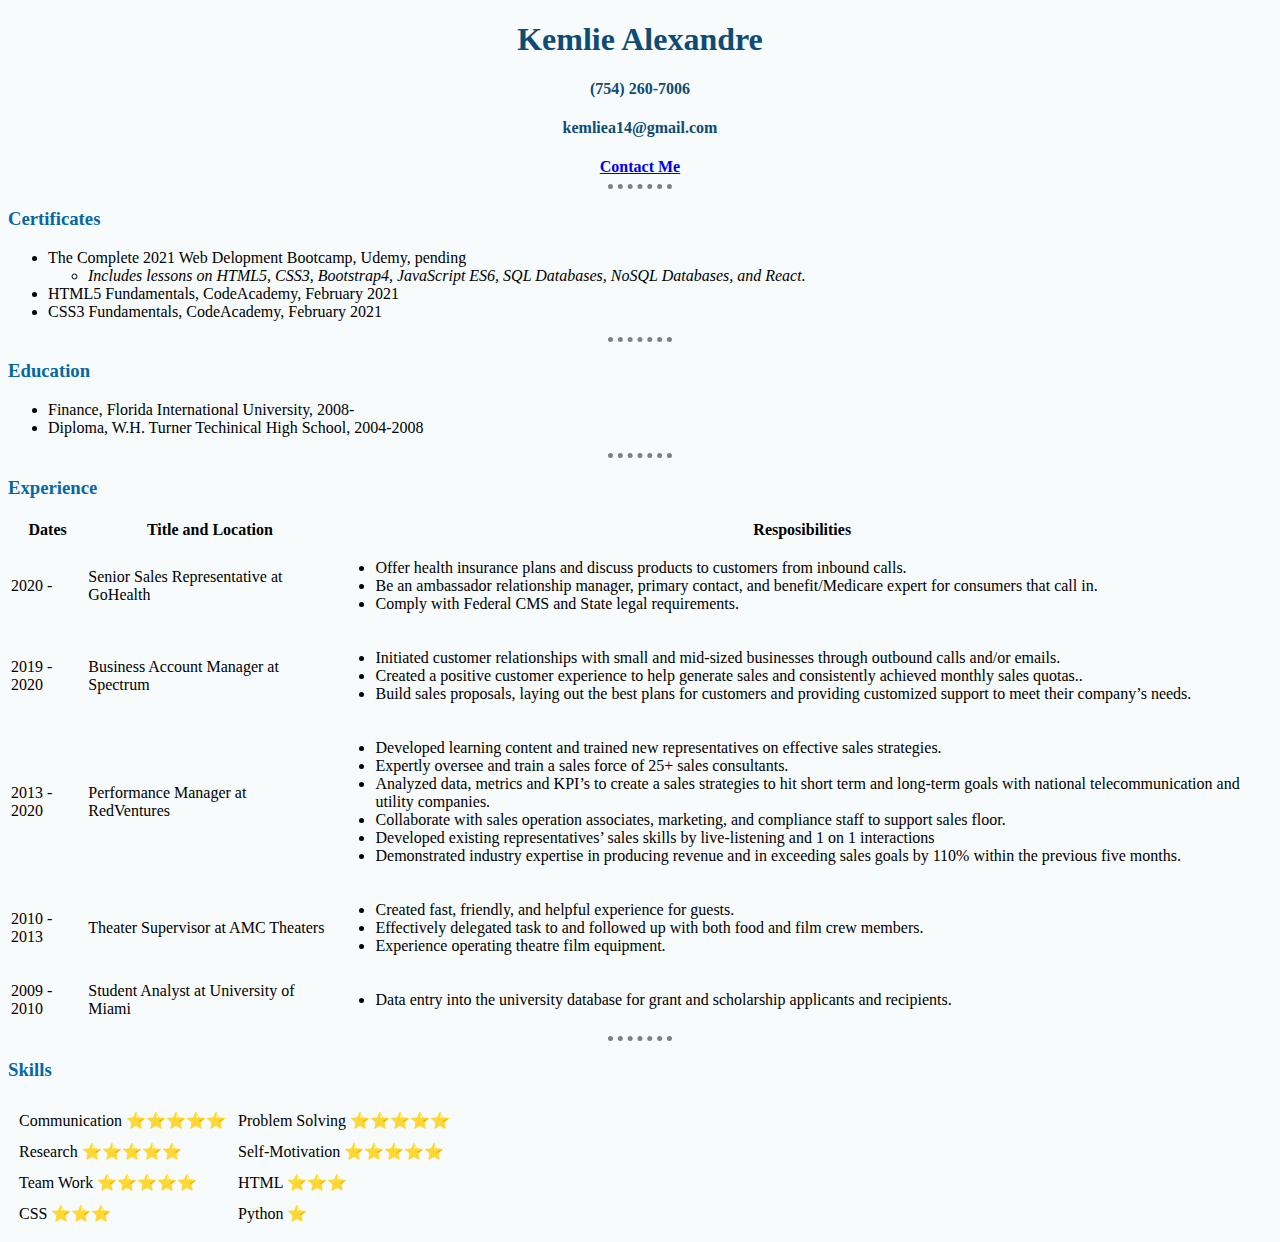
<file: index.html>
<!DOCTYPE html>
<html lang="en" dir="ltr">

<head>
  <meta charset="utf-8">
  <title>Kemlie's Personal Site</title>
  <link rel="stylesheet" href="styles.css">
</head>

<body>
  <h1>Kemlie Alexandre</h1>
  <h4>(754) 260-7006</h4>
  <h4>kemliea14@gmail.com</h4>
  <h4><a href="contactme.html">Contact Me</a></h4>
  <hr>
  <h3>Certificates</h3>
  <ul>
    <li>The Complete 2021 Web Delopment Bootcamp, Udemy, pending</li>
    <ul>
      <li><em>Includes lessons on HTML5, CSS3, Bootstrap4, JavaScript ES6, SQL Databases, NoSQL Databases, and React.</em></li>
    </ul>
    <li>HTML5 Fundamentals, CodeAcademy, February 2021</li>
    <li>CSS3 Fundamentals, CodeAcademy, February 2021</li>
  </ul>
  <hr>
  <h3>Education</h3>
  <ul>
    <li>Finance, Florida International University, 2008- </li>
    <li>Diploma, W.H. Turner Techinical High School, 2004-2008</li>
  </ul>
  <hr>
  <h3>Experience</h3>
  <table>
    <thead>
      <th>Dates</th>
      <th>Title and Location</th>
      <th>Resposibilities</th>
    </thead>
    <tbody>
      <tr>
        <td>2020 - </td>
        <td>Senior Sales Representative at GoHealth</td>
        <td>
          <ul>
            <li>Offer health insurance plans and discuss products to customers from inbound calls.</li>
            <li>Be an ambassador relationship manager, primary contact, and benefit/Medicare expert for consumers that call in.</li>
            <li>Comply with Federal CMS and State legal requirements.</li>
          </ul>
        </td>
      </tr>
      <tr>
        <td>2019 - 2020</td>
        <td>Business Account Manager at Spectrum</td>
        <td>
          <ul>
            <li>Initiated customer relationships with small and mid-sized businesses through outbound calls and/or emails.</li>
            <li>Created a positive customer experience to help generate sales and consistently achieved monthly sales quotas..</li>
            <li>Build sales proposals, laying out the best plans for customers and providing customized support to meet their company’s needs.</li>
          </ul>
        </td>
      </tr>
      <tr>
        <td>2013 - 2020</td>
        <td>Performance Manager at RedVentures</td>
        <td>
          <ul>
            <li>Developed learning content and trained new representatives on effective sales strategies.</li>
            <li>Expertly oversee and train a sales force of 25+ sales consultants.</li>
            <li>Analyzed data, metrics and KPI’s to create a sales strategies to hit short term and long-term goals with national telecommunication and utility companies.</li>
            <li>Collaborate with sales operation associates, marketing, and compliance staff to support sales floor.</li>
            <li>Developed existing representatives’ sales skills by live-listening and 1 on 1 interactions</li>
            <li>Demonstrated industry expertise in producing revenue and in exceeding sales goals by 110% within the previous five months.</li>
          </ul>
        </td>
      </tr>
      <tr>
        <td>2010 - 2013</td>
        <td>Theater Supervisor at AMC Theaters</td>
        <td>
          <ul>
            <li>Created fast, friendly, and helpful experience for guests.</li>
            <li>Effectively delegated task to and followed up with both food and film crew members.</li>
            <li>Experience operating theatre film equipment.</li>
          </ul>
        </td>
      </tr>
      <tr>
        <td>2009 - 2010</td>
        <td>Student Analyst at University of Miami</td>
        <td>
          <ul>
            <li>Data entry into the university database for grant and scholarship applicants and recipients.</li>
          </ul>
        </td>
      </tr>
  </table>
  <hr>
  <h3>Skills</h3>
  <table cellspacing="10">
    <tbody>
      <tr>
        <td>Communication ⭐⭐⭐⭐⭐</td>
        <td>Problem Solving ⭐⭐⭐⭐⭐</td>
      </tr>
      <tr>
        <td>Research ⭐⭐⭐⭐⭐</td>
        <td>Self-Motivation ⭐⭐⭐⭐⭐</td>
      </tr>
      <tr>
        <td>Team Work ⭐⭐⭐⭐⭐</td>
        <td>HTML ⭐⭐⭐</td>
      </tr>
      <tr>
        <td>CSS ⭐⭐⭐</td>
        <td>Python ⭐</td>
      </tr>
    </tbody>
  </table>


</body>

</html>
</file>
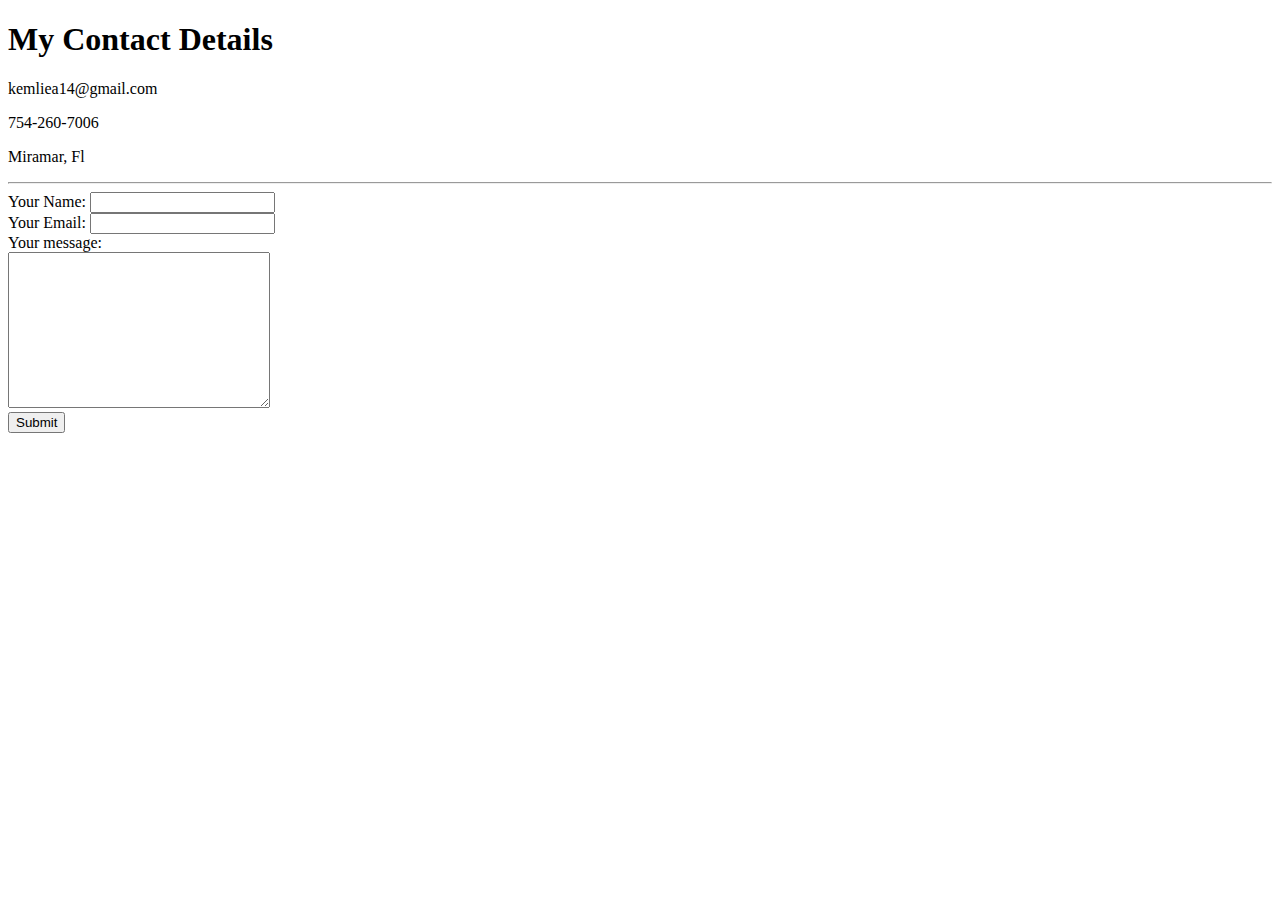
<file: contactme.html>
<!DOCTYPE html>
<html lang="en" dir="ltr">
  <head>
    <meta charset="utf-8">
    <title>Contact Me</title>
  </head>
  <body>
    <h1>My Contact Details</h1>
    <p>kemliea14@gmail.com</p>
    <p>754-260-7006</p>
    <p>Miramar, Fl</p>
    <hr>
    <form action="mailto:kemliea14@gmail.com" method="post" enctype="text/plain">
      <label>Your Name: </label>
      <input type="text" name="YourName" value=""><br>
      <label>Your Email: </label>
      <input type="email" name="YourEmail" value=""><br>
      <label>Your message: </label><br>
      <textarea name="YourMessage" rows="10" cols="30"></textarea><br>
      <input type="submit" name="">
    </form>
  </body>
</html>
</file>
<file: styles.css>
body {
  background-color: #f7fbfc;
}
hr{
  border-color: grey;
  border-style: dotted none none;
  border-width: 5px;
  width: 5%;
}
h1,h4 {
  color: #0f4c75;
  margin-bottom: 0;
  text-align: center;
}

h3 {
  color: #07689f;
}
</file>
